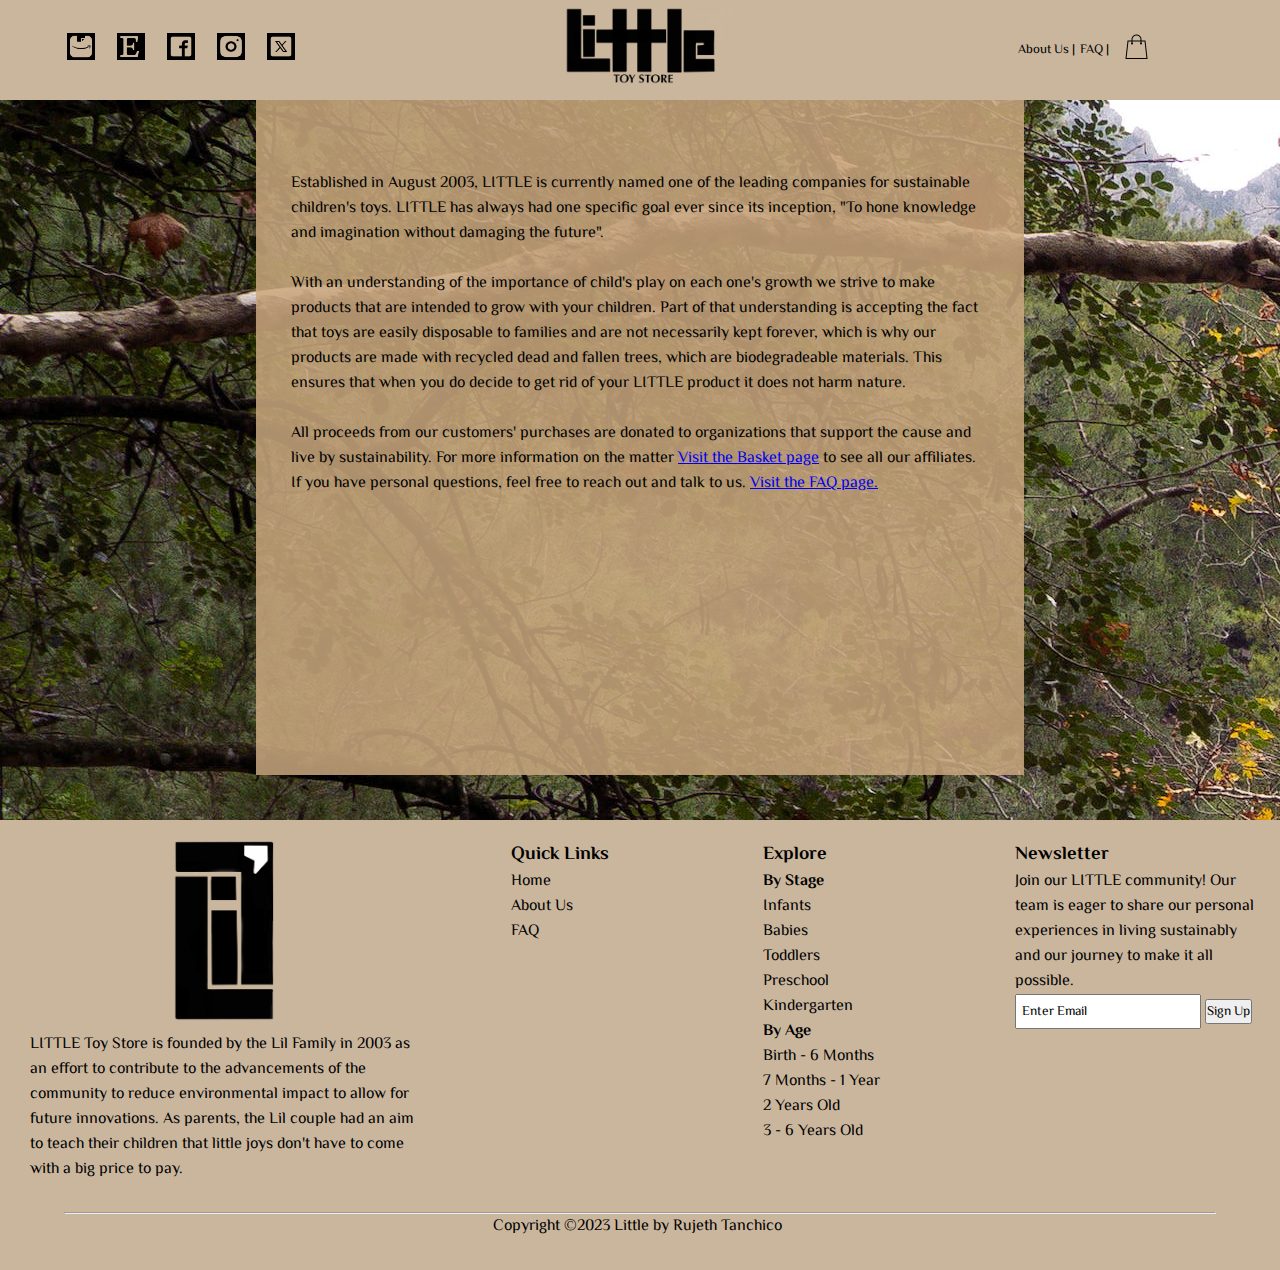
<file: Pages/about.html>
<!DOCTYPE html>
<html lang="en">
<head>
    <link rel="stylesheet" href="/Design & Layout/style.css">
    <meta charset="UTF-8">
    <meta name="viewport" content="width=device-width, initial-scale=1.0">
    <title>About LITTLE</title>
</head>
<body>
    <nav class="navigation"> 
        <ul class="soc-med_links"> <!--Social Media Links-->
            <li><a href="https://www.amazon.ae/" target="_blank"><img src="/Media/Images/amazon.png"></a></li>
            <li><a href="https://www.etsy.com/" target="_blank"><img src="/Media/Images/etsy.png"></a></li>
            <li><a href="https://www.facebook.com/" target="_blank"><img src="/Media/Images/facebook.png"></a></li>
            <li><a href="https://www.instagram.com/" target="_blank"><img src="/Media/Images/instagram.png"></a></li>
            <li><a href="https://twitter.com/?lang=en" target="_blank"><img src="/Media/Images/twitterx.png"></a></li>
        </ul>
        <a href="/index.html"><img class="logo-img" src="/Media/Images/Little_logo(2).PNG"></a>
        <ul class="page-links"> <!--Website Page Links-->
            <li><a href="/Pages/about.html">About Us</a> |</li>
            <li><a href="/Pages/faq.html">FAQ</a> |</li>
            <li><a href="/Pages/cart.html" class="icon" id="bag" ><img src="/Media/Images/icons8-shopping-bag-50.png"></a></li>
        </ul>
    </nav>

    <main class="main-about">
        <section class="text-filter-about">
            <div class="about-frame">
                <p>Established in August 2003, LITTLE is currently named one of the leading companies for sustainable children's toys. 
                    LITTLE has always had one specific goal ever since its inception, "To hone knowledge and imagination without damaging 
                    the future".<br><br>
                    With an understanding of the importance of child's play on each one's growth we strive to make products 
                    that are intended to grow with your children. Part of that understanding is accepting the fact that toys are easily 
                    disposable to families and are not necessarily kept forever, which is why our products are made with recycled dead and 
                    fallen trees, which are biodegradeable materials. This ensures that when you do decide to get rid of your LITTLE product 
                    it does not harm nature.<br><br>
                    All proceeds from our customers' purchases are donated to organizations that support the cause and live by sustainability. 
                    For more information on the matter <a href="/Pages/cart.html">Visit the Basket page</a> to see all our affiliates.<br>
                    If you have personal questions, feel free to reach out and talk to us. <a href="/Pages/faq.html">Visit the FAQ page.</a></p>
            </div>
        </section>
    </main>
    
    <footer>
        <section class="footer-links">
            <section id="logo">
                <img src="/Media/Images/IMG_4582.PNG">
                <p>LITTLE Toy Store is founded by the Lil Family in 2003 as an effort to contribute to the advancements 
                    of the community to reduce environmental impact to allow for future innovations. As parents, the Lil couple 
                    had an aim to teach their children that little joys don't have to come with a big price to pay.
                </p>
            </section>
            <section id="quick-links">
                <h3>Quick Links</h3>
                <ul>
                    <li><a href="/index.html">Home</a></li>
                    <li><a href="/Pages/about.html">About Us</a></li>
                    <li><a href="/Pages/faq.html">FAQ</a></li>
                </ul>
            </section>   
            <section id="explore">
                <h3>Explore</h3>
                <h4>By Stage</h4>
                <ul>
                    <li><a href="/Pages/By Category/inf_baby.html">Infants</a></li>
                    <li><a href="/Pages/By Category/inf_baby.html">Babies</a></li>
                    <li><a href="/Pages/By Category/toddler.html">Toddlers</a></li>
                    <li><a href="/Pages/By Category/prek_kg.html">Preschool</a></li>
                    <li><a href="/Pages/By Category/prek_kg.html">Kindergarten</a></li>
                </ul>
                <h4>By Age</h4>
                <ul>
                    <li><a href="/Pages/By Category/inf_baby.html">Birth - 6 Months</a></li>
                    <li><a href="/Pages/By Category/inf_baby.html">7 Months - 1 Year</a></li>
                    <li><a href="/Pages/By Category/toddler.html">2 Years Old</a></li>
                    <li><a href="/Pages/By Category/prek_kg.html">3 - 6 Years Old</a></li>
                </ul>
            </section>
            <section id="newsletter">
                <h3>Newsletter</h3>
                <p>Join our LITTLE community! Our team is eager to share our personal experiences in living sustainably 
                    and our journey to make it all possible.</p>
                <form>
                    <input id="email" type="text" value="Enter Email">
                    <button id="signup-btn" type="button">Sign Up</button>
                </form>
            </section>
        </section>
        <hr>
        <p id="copyright">Copyright &copy;2023 Little by Rujeth Tanchico</p>
    </footer>
</body>
</html>
</file>
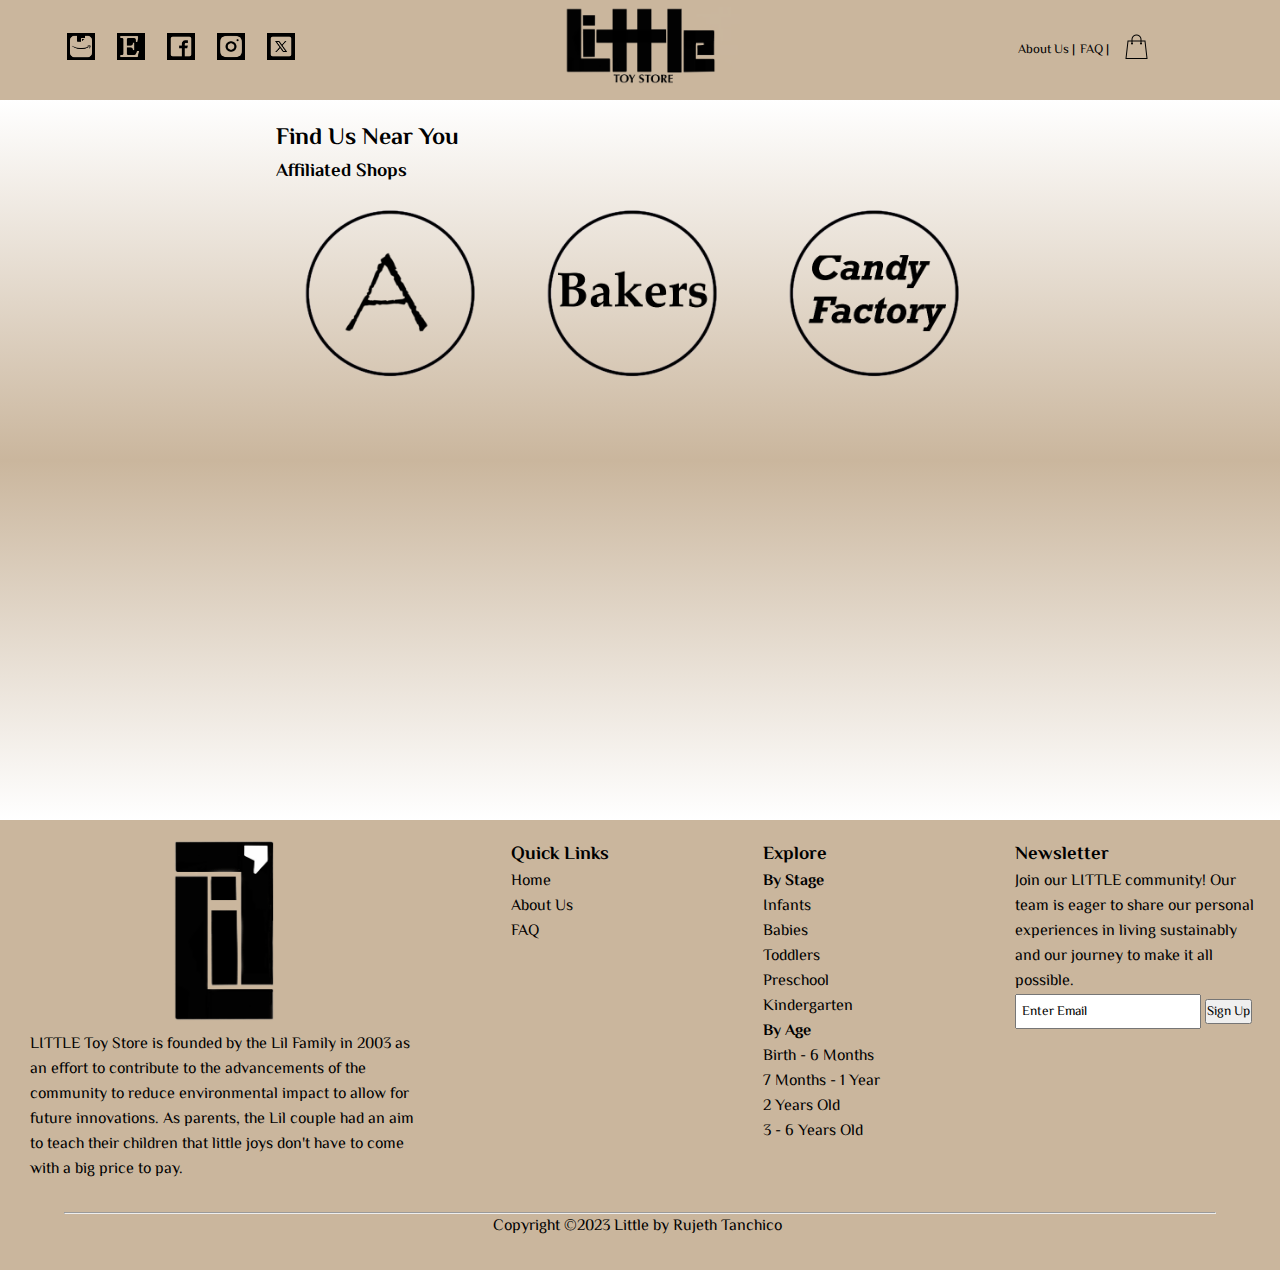
<file: Pages/cart.html>
<!DOCTYPE html>
<html lang="en">
<head>
    <link rel="stylesheet" href="/Design & Layout/style.css">
    <meta charset="UTF-8">
    <meta name="viewport" content="width=device-width, initial-scale=1.0">
    <title>Find Us</title>
</head>
<body>
    <nav class="navigation"> 
        <ul class="soc-med_links"> <!--Social Media Links-->
            <li><a href="https://www.amazon.ae/" target="_blank"><img src="/Media/Images/amazon.png"></a></li>
            <li><a href="https://www.etsy.com/" target="_blank"><img src="/Media/Images/etsy.png"></a></li>
            <li><a href="https://www.facebook.com/" target="_blank"><img src="/Media/Images/facebook.png"></a></li>
            <li><a href="https://www.instagram.com/" target="_blank"><img src="/Media/Images/instagram.png"></a></li>
            <li><a href="https://twitter.com/?lang=en" target="_blank"><img src="/Media/Images/twitterx.png"></a></li>
        </ul>
        <a href="/index.html"><img class="logo-img" src="/Media/Images/Little_logo(2).PNG"></a>
        <ul class="page-links"> <!--Website Page Links-->
            <li><a href="/Pages/about.html">About Us</a> |</li>
            <li><a href="/Pages/faq.html">FAQ</a> |</li>
            <li><a href="/Pages/cart.html" class="icon" id="bag" ><img src="/Media/Images/icons8-shopping-bag-50.png"></a></li>
        </ul>
    </nav>

    <main class="main-cart">
        <section class="text-filter-cart">
            <div class="cart-frame">
                <h2>Find Us Near You</h2>
                <h3>Affiliated Shops</h3>
                <div class="affiliates">
                    <img src="/Media/Images/Affiliates/IMG_4599.PNG">
                    <img src="/Media/Images/Affiliates/IMG_4598.PNG">
                    <img src="/Media/Images/Affiliates/IMG_4597.PNG">
                </div>
            </div>
        </section>
    </main>
    
    <footer>
        <section class="footer-links">
            <section id="logo">
                <img src="/Media/Images/IMG_4582.PNG">
                <p>LITTLE Toy Store is founded by the Lil Family in 2003 as an effort to contribute to the advancements 
                    of the community to reduce environmental impact to allow for future innovations. As parents, the Lil couple 
                    had an aim to teach their children that little joys don't have to come with a big price to pay.
                </p>
            </section>
            <section id="quick-links">
                <h3>Quick Links</h3>
                <ul>
                    <li><a href="/index.html">Home</a></li>
                    <li><a href="/Pages/about.html">About Us</a></li>
                    <li><a href="/Pages/faq.html">FAQ</a></li>
                </ul>
            </section>   
            <section id="explore">
                <h3>Explore</h3>
                <h4>By Stage</h4>
                <ul>
                    <li><a href="/Pages/By Category/inf_baby.html">Infants</a></li>
                    <li><a href="/Pages/By Category/inf_baby.html">Babies</a></li>
                    <li><a href="/Pages/By Category/toddler.html">Toddlers</a></li>
                    <li><a href="/Pages/By Category/prek_kg.html">Preschool</a></li>
                    <li><a href="/Pages/By Category/prek_kg.html">Kindergarten</a></li>
                </ul>
                <h4>By Age</h4>
                <ul>
                    <li><a href="/Pages/By Category/inf_baby.html">Birth - 6 Months</a></li>
                    <li><a href="/Pages/By Category/inf_baby.html">7 Months - 1 Year</a></li>
                    <li><a href="/Pages/By Category/toddler.html">2 Years Old</a></li>
                    <li><a href="/Pages/By Category/prek_kg.html">3 - 6 Years Old</a></li>
                </ul>
            </section>
            <section id="newsletter">
                <h3>Newsletter</h3>
                <p>Join our LITTLE community! Our team is eager to share our personal experiences in living sustainably 
                    and our journey to make it all possible.</p>
                <form>
                    <input id="email" type="text" value="Enter Email">
                    <button id="signup-btn" type="button">Sign Up</button>
                </form>
            </section>
        </section>
        <hr>
        <p id="copyright">Copyright &copy;2023 Little by Rujeth Tanchico</p>
    </footer>
</body>
</html>
</file>
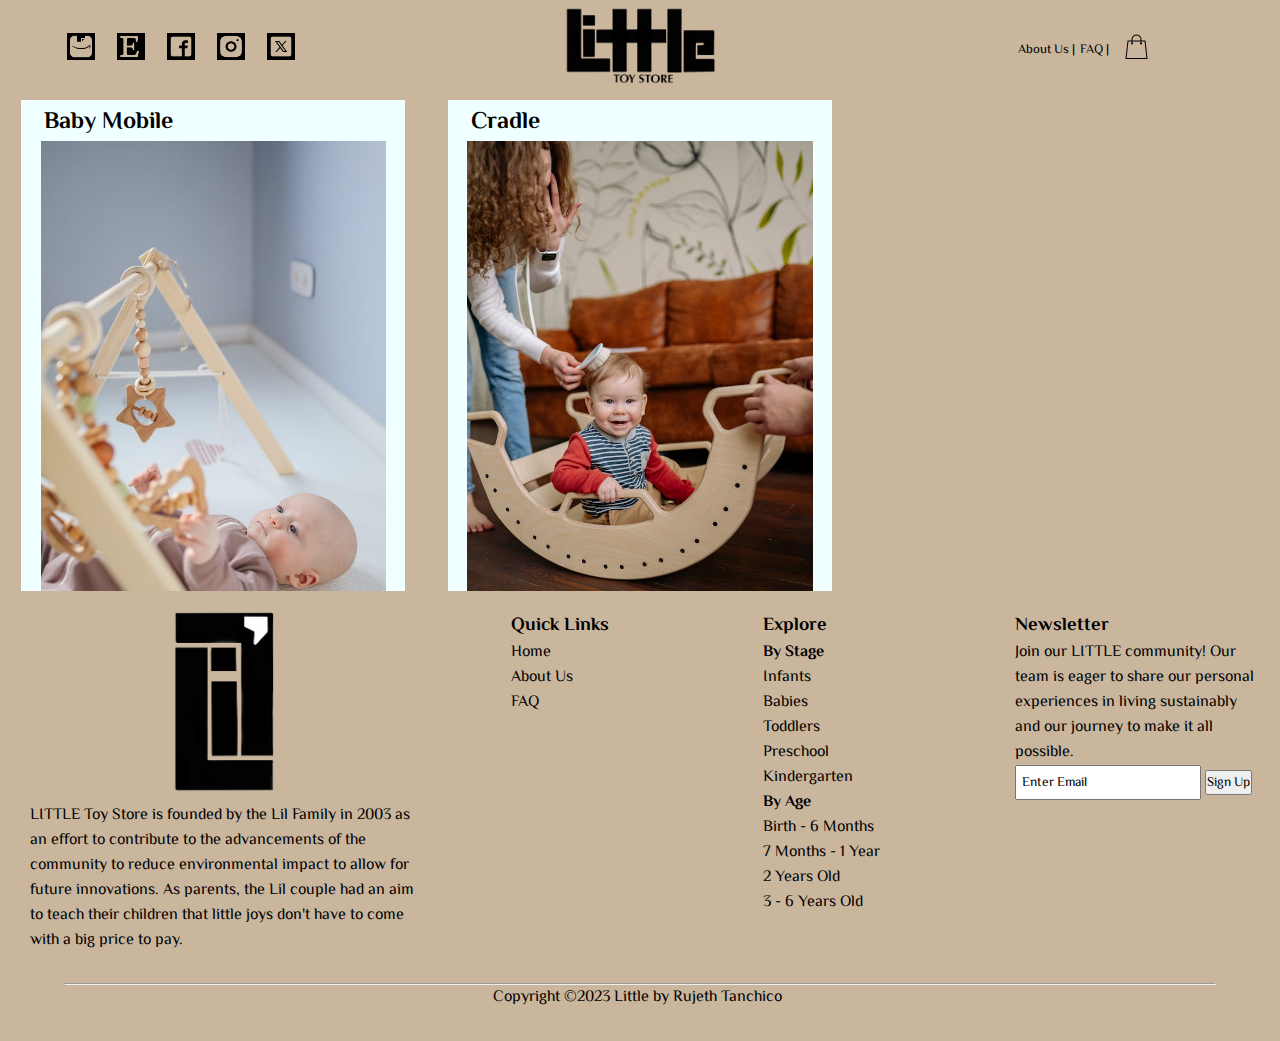
<file: Pages/By Category/inf_baby.html>
<!DOCTYPE html>
<html lang="en">
<head>
    <link rel="stylesheet" href="/Design & Layout/style.css">
    <meta charset="UTF-8">
    <meta name="viewport" content="width=device-width, initial-scale=1.0">
    <title>Infants and Babies</title>
</head>
<body>
    <nav class="navigation"> 
        <ul class="soc-med_links"> <!--Social Media Links-->
            <li><a href="https://www.amazon.ae/" target="_blank"><img src="/Media/Images/amazon.png"></a></li>
            <li><a href="https://www.etsy.com/" target="_blank"><img src="/Media/Images/etsy.png"></a></li>
            <li><a href="https://www.facebook.com/" target="_blank"><img src="/Media/Images/facebook.png"></a></li>
            <li><a href="https://www.instagram.com/" target="_blank"><img src="/Media/Images/instagram.png"></a></li>
            <li><a href="https://twitter.com/?lang=en" target="_blank"><img src="/Media/Images/twitterx.png"></a></li>
        </ul>
        <a href="/index.html"><img class="logo-img" src="/Media/Images/Little_logo(2).PNG"></a>
        <ul class="page-links"> <!--Website Page Links-->
            <li><a href="/Pages/about.html">About Us</a> |</li>
            <li><a href="/Pages/faq.html">FAQ</a> |</li>
            <li><a href="/Pages/cart.html" class="icon" id="bag" ><img src="/Media/Images/icons8-shopping-bag-50.png"></a></li>
        </ul>
    </nav>

    <main class="products">
        <section class="types">
            <h2>Baby Mobile</h2>
            <div class="prod-img" id="prod-one"></div>
        </section>
        <section class="types">
            <h2>Cradle</h2>
            <div class="prod-img" id="prod-two"></div>
        </section>
    </main>

    <footer>
        <section class="footer-links">
            <section id="logo">
                <img src="/Media/Images/IMG_4582.PNG">
                <p>LITTLE Toy Store is founded by the Lil Family in 2003 as an effort to contribute to the advancements 
                    of the community to reduce environmental impact to allow for future innovations. As parents, the Lil couple 
                    had an aim to teach their children that little joys don't have to come with a big price to pay.
                </p>
            </section>
            <section id="quick-links">
                <h3>Quick Links</h3>
                <ul>
                    <li><a href="/index.html">Home</a></li>
                    <li><a href="/Pages/about.html">About Us</a></li>
                    <li><a href="/Pages/faq.html">FAQ</a></li>
                </ul>
            </section>   
            <section id="explore">
                <h3>Explore</h3>
                <h4>By Stage</h4>
                <ul>
                    <li><a href="/Pages/By Category/inf_baby.html">Infants</a></li>
                    <li><a href="/Pages/By Category/inf_baby.html">Babies</a></li>
                    <li><a href="/Pages/By Category/toddler.html">Toddlers</a></li>
                    <li><a href="/Pages/By Category/prek_kg.html">Preschool</a></li>
                    <li><a href="/Pages/By Category/prek_kg.html">Kindergarten</a></li>
                </ul>
                <h4>By Age</h4>
                <ul>
                    <li><a href="/Pages/By Category/inf_baby.html">Birth - 6 Months</a></li>
                    <li><a href="/Pages/By Category/inf_baby.html">7 Months - 1 Year</a></li>
                    <li><a href="/Pages/By Category/toddler.html">2 Years Old</a></li>
                    <li><a href="/Pages/By Category/prek_kg.html">3 - 6 Years Old</a></li>
                </ul>
            </section>
            <section id="newsletter">
                <h3>Newsletter</h3>
                <p>Join our LITTLE community! Our team is eager to share our personal experiences in living sustainably 
                    and our journey to make it all possible.</p>
                <form>
                    <input id="email" type="text" value="Enter Email">
                    <button id="signup-btn" type="button">Sign Up</button>
                </form>
            </section>
        </section>
        <hr>
        <p id="copyright">Copyright &copy;2023 Little by Rujeth Tanchico</p>
    </footer>
</body>
</html>
</file>
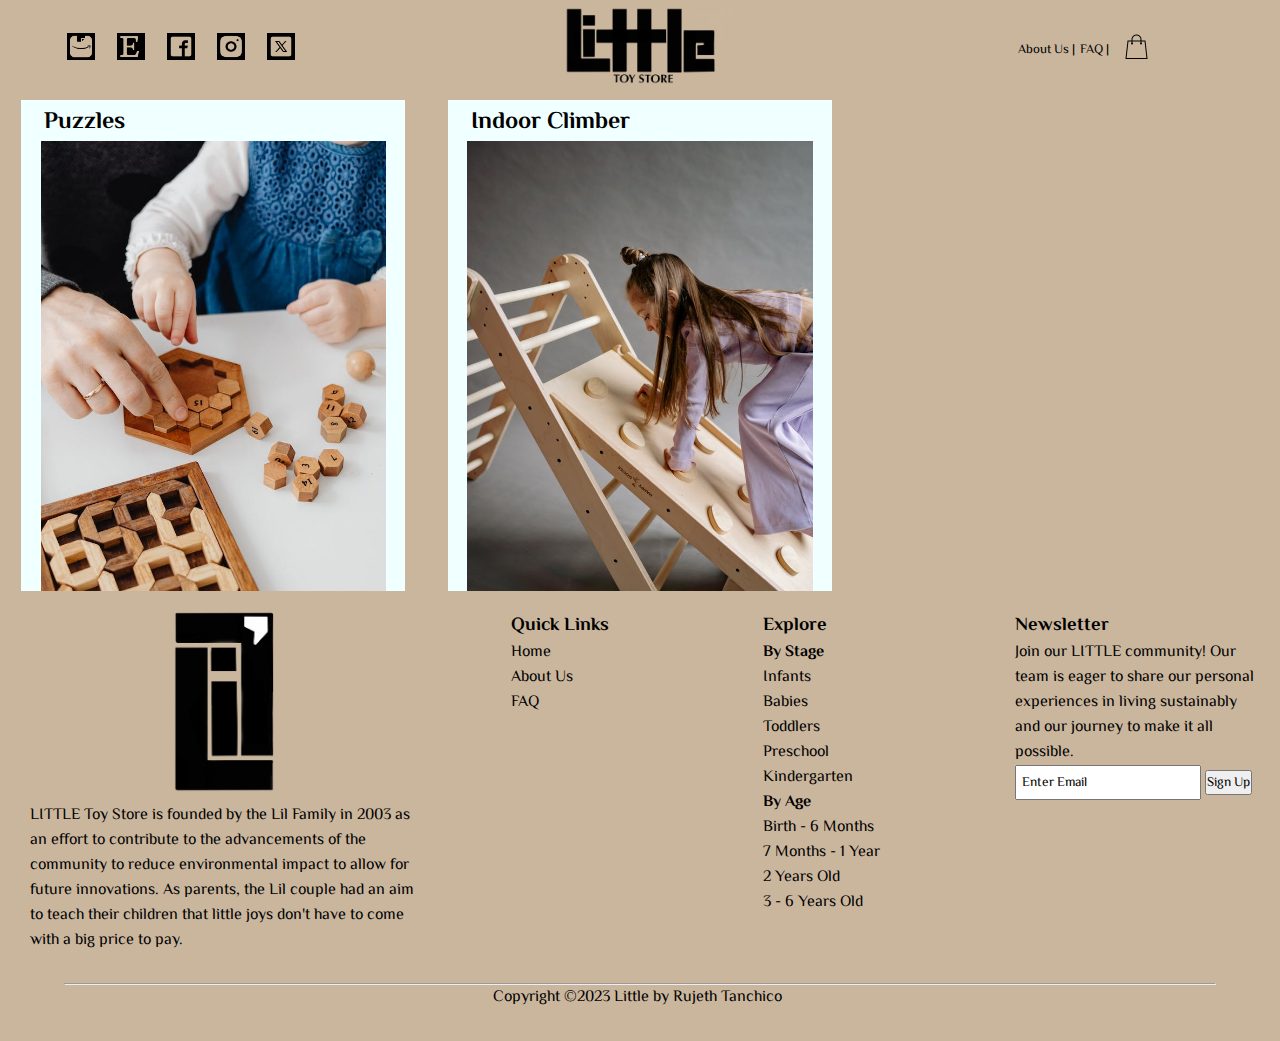
<file: Pages/By Category/prek_kg.html>
<!DOCTYPE html>
<html lang="en">
<head>
    <link rel="stylesheet" href="/Design & Layout/style.css">
    <meta charset="UTF-8">
    <meta name="viewport" content="width=device-width, initial-scale=1.0">
    <title>Preschool and Kindergarten</title>
</head>
<body>
    <nav class="navigation"> 
        <ul class="soc-med_links"> <!--Social Media Links-->
            <li><a href="https://www.amazon.ae/" target="_blank"><img src="/Media/Images/amazon.png"></a></li>
            <li><a href="https://www.etsy.com/" target="_blank"><img src="/Media/Images/etsy.png"></a></li>
            <li><a href="https://www.facebook.com/" target="_blank"><img src="/Media/Images/facebook.png"></a></li>
            <li><a href="https://www.instagram.com/" target="_blank"><img src="/Media/Images/instagram.png"></a></li>
            <li><a href="https://twitter.com/?lang=en" target="_blank"><img src="/Media/Images/twitterx.png"></a></li>
        </ul>
        <a href="/index.html"><img class="logo-img" src="/Media/Images/Little_logo(2).PNG"></a>
        <ul class="page-links"> <!--Website Page Links-->
            <li><a href="/Pages/about.html">About Us</a> |</li>
            <li><a href="/Pages/faq.html">FAQ</a> |</li>
            <li><a href="/Pages/cart.html" class="icon" id="bag" ><img src="/Media/Images/icons8-shopping-bag-50.png"></a></li>
        </ul>
    </nav>

    <main class="products">
        <section class="types">
            <h2>Puzzles</h2>
            <div class="prod-img" id="prod-six"></div>
        </section>
        <section class="types">
            <h2>Indoor Climber</h2>
            <div class="prod-img" id="prod-seven"></div>
        </section>
    </main>

    <footer>
        <section class="footer-links">
            <section id="logo">
                <img src="/Media/Images/IMG_4582.PNG">
                <p>LITTLE Toy Store is founded by the Lil Family in 2003 as an effort to contribute to the advancements 
                    of the community to reduce environmental impact to allow for future innovations. As parents, the Lil couple 
                    had an aim to teach their children that little joys don't have to come with a big price to pay.
                </p>
            </section>
            <section id="quick-links">
                <h3>Quick Links</h3>
                <ul>
                    <li><a href="/index.html">Home</a></li>
                    <li><a href="/Pages/about.html">About Us</a></li>
                    <li><a href="/Pages/faq.html">FAQ</a></li>
                </ul>
            </section>   
            <section id="explore">
                <h3>Explore</h3>
                <h4>By Stage</h4>
                <ul>
                    <li><a href="/Pages/By Category/inf_baby.html">Infants</a></li>
                    <li><a href="/Pages/By Category/inf_baby.html">Babies</a></li>
                    <li><a href="/Pages/By Category/toddler.html">Toddlers</a></li>
                    <li><a href="/Pages/By Category/prek_kg.html">Preschool</a></li>
                    <li><a href="/Pages/By Category/prek_kg.html">Kindergarten</a></li>
                </ul>
                <h4>By Age</h4>
                <ul>
                    <li><a href="/Pages/By Category/inf_baby.html">Birth - 6 Months</a></li>
                    <li><a href="/Pages/By Category/inf_baby.html">7 Months - 1 Year</a></li>
                    <li><a href="/Pages/By Category/toddler.html">2 Years Old</a></li>
                    <li><a href="/Pages/By Category/prek_kg.html">3 - 6 Years Old</a></li>
                </ul>
            </section>
            <section id="newsletter">
                <h3>Newsletter</h3>
                <p>Join our LITTLE community! Our team is eager to share our personal experiences in living sustainably 
                    and our journey to make it all possible.</p>
                <form>
                    <input id="email" type="text" value="Enter Email">
                    <button id="signup-btn" type="button">Sign Up</button>
                </form>
            </section>
        </section>
        <hr>
        <p id="copyright">Copyright &copy;2023 Little by Rujeth Tanchico</p>
    </footer>
</body>
</html>
</file>
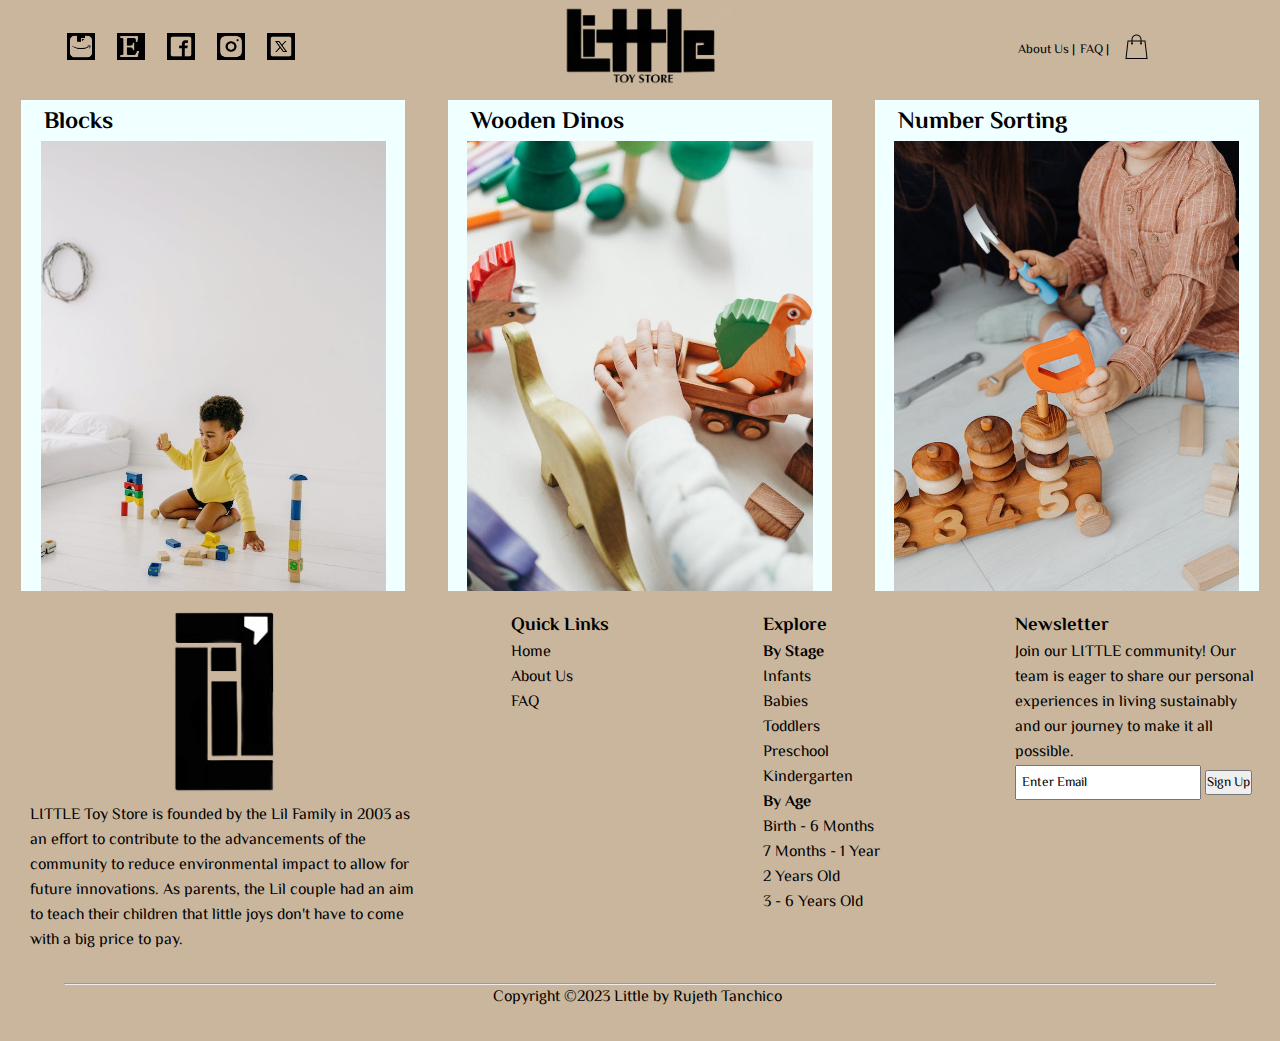
<file: Pages/By Category/toddler.html>
<!DOCTYPE html>
<html lang="en">
<head>
    <link rel="stylesheet" href="/Design & Layout/style.css">
    <meta charset="UTF-8">
    <meta name="viewport" content="width=device-width, initial-scale=1.0">
    <title>Toddler</title>
</head>
<body>
    <nav class="navigation"> 
        <ul class="soc-med_links"> <!--Social Media Links-->
            <li><a href="https://www.amazon.ae/" target="_blank"><img src="/Media/Images/amazon.png"></a></li>
            <li><a href="https://www.etsy.com/" target="_blank"><img src="/Media/Images/etsy.png"></a></li>
            <li><a href="https://www.facebook.com/" target="_blank"><img src="/Media/Images/facebook.png"></a></li>
            <li><a href="https://www.instagram.com/" target="_blank"><img src="/Media/Images/instagram.png"></a></li>
            <li><a href="https://twitter.com/?lang=en" target="_blank"><img src="/Media/Images/twitterx.png"></a></li>
        </ul>
        <a href="/index.html"><img class="logo-img" src="/Media/Images/Little_logo(2).PNG"></a>
        <ul class="page-links"> <!--Website Page Links-->
            <li><a href="/Pages/about.html">About Us</a> |</li>
            <li><a href="/Pages/faq.html">FAQ</a> |</li>
            <li><a href="/Pages/cart.html" class="icon" id="bag" ><img src="/Media/Images/icons8-shopping-bag-50.png"></a></li>
        </ul>
    </nav>

    <main class="products">
        <section class="types">
            <h2>Blocks</h2>
            <div class="prod-img" id="prod-three"></div>
        </section>
        <section class="types">
            <h2>Wooden Dinos</h2>
            <div class="prod-img" id="prod-four"></div>
        </section>
        <section class="types">
            <h2>Number Sorting</h2>
            <div class="prod-img" id="prod-five"></div>
        </section>
    </main>

    <footer>
        <section class="footer-links">
            <section id="logo">
                <img src="/Media/Images/IMG_4582.PNG">
                <p>LITTLE Toy Store is founded by the Lil Family in 2003 as an effort to contribute to the advancements 
                    of the community to reduce environmental impact to allow for future innovations. As parents, the Lil couple 
                    had an aim to teach their children that little joys don't have to come with a big price to pay.
                </p>
            </section>
            <section id="quick-links">
                <h3>Quick Links</h3>
                <ul>
                    <li><a href="/index.html">Home</a></li>
                    <li><a href="/Pages/about.html">About Us</a></li>
                    <li><a href="/Pages/faq.html">FAQ</a></li>
                </ul>
            </section>   
            <section id="explore">
                <h3>Explore</h3>
                <h4>By Stage</h4>
                <ul>
                    <li><a href="/Pages/By Category/inf_baby.html">Infants</a></li>
                    <li><a href="/Pages/By Category/inf_baby.html">Babies</a></li>
                    <li><a href="/Pages/By Category/toddler.html">Toddlers</a></li>
                    <li><a href="/Pages/By Category/prek_kg.html">Preschool</a></li>
                    <li><a href="/Pages/By Category/prek_kg.html">Kindergarten</a></li>
                </ul>
                <h4>By Age</h4>
                <ul>
                    <li><a href="/Pages/By Category/inf_baby.html">Birth - 6 Months</a></li>
                    <li><a href="/Pages/By Category/inf_baby.html">7 Months - 1 Year</a></li>
                    <li><a href="/Pages/By Category/toddler.html">2 Years Old</a></li>
                    <li><a href="/Pages/By Category/prek_kg.html">3 - 6 Years Old</a></li>
                </ul>
            </section>
            <section id="newsletter">
                <h3>Newsletter</h3>
                <p>Join our LITTLE community! Our team is eager to share our personal experiences in living sustainably 
                    and our journey to make it all possible.</p>
                <form>
                    <input id="email" type="text" value="Enter Email">
                    <button id="signup-btn" type="button">Sign Up</button>
                </form>
            </section>
        </section>
        <hr>
        <p id="copyright">Copyright &copy;2023 Little by Rujeth Tanchico</p>
    </footer>
</body>
</html>
</file>
<file: Design & Layout/style.css>
@import url("https://fonts.googleapis.com/css2?family=El+Messiri&display=swap");
@import url("https://fonts.googleapis.com/css2?family=Josefin+Sans&display=swap");
* {
  margin: 0;
  padding: 0;
  box-sizing: border-box;
  font-family: "El Messiri", sans-serif;
}

body {
  background-color: #CAB69D;
}

/*Navigation*/
/*Horizontal Layout*/
.navigation {
  top: 0;
  background-color: #CAB69D;
  display: grid;
  align-items: center;
  justify-items: center;
  z-index: 1;
  /*Handles media queries with max and min screen widths given*/
}
@media screen and (min-width: 752px) and (max-width: 1024px) {
  .navigation {
    margin-top: 10px;
  }
}
@media screen and (min-width: 1025px) {
  .navigation {
    /*Handles media queries with minimum screen width given*/
    height: 100px;
    width: 100%;
    grid-template-columns: 30% 20% 30%;
    -moz-column-gap: 10%;
         column-gap: 10%;
  }
}

.logo-img {
  max-width: 200px;
}

.soc-med_links, .email-frame .soc-med_links, .page-links { /*Unordered Lists within the nav bar.*/
  padding: 0%;
  list-style-type: none;
  display: inline-flex;
  justify-self: center;
  align-items: center;
  font-size: small;
  /*Handles media queries with maximum screen width given*/
}
@media screen and (max-width: 1024px) {
  .soc-med_links, .email-frame .soc-med_links, .page-links {
    font-size: 25px;
  }
}

.soc-med_links img, .email-frame .soc-med_links img {
  max-width: 55%;
  /*Handles media queries with maximum screen width given*/
}
@media screen and (max-width: 752px) {
  .soc-med_links img, .email-frame .soc-med_links img {
    visibility: hidden;
  }
}

.page-links img {
  max-width: 50%;
}

.page-links li {
  padding-left: 5px;
}

.page-links a {
  color: black;
  text-decoration: none;
}

.page-links a:visited {
  color: black;
}

.page-links a:hover {
  color: #946d3e;
}

#bag {
  padding-left: 20%;
}

.intro {
  width: auto;
  margin: auto;
}

/*Footer*/
footer {
  bottom: 0;
  width: 100%;
  height: 450px;
  background: #CAB69D;
}

footer section {
  padding: 10px;
}

#logo {
  display: flex;
  flex-wrap: wrap;
  flex-direction: column;
  justify-content: center;
  align-items: center;
}

#logo img {
  max-width: 25%;
}

#logo p {
  padding: 10px;
}

.footer-links {
  width: auto;
  display: grid;
  grid-template-columns: 34% 15% 15% 21%;
  -moz-column-gap: 5%;
       column-gap: 5%;
  /*Handles media queries with maximum screen width given*/
}
@media screen and (max-width: 752px) {
  .footer-links {
    display: flex;
    flex-direction: column;
  }
}

footer li {
  list-style-type: none;
}

#email {
  max-width: 100%;
  padding: 2%;
}

#signup-btn {
  margin-top: 5px;
}

footer hr {
  width: 90%;
  margin-left: auto;
  margin-right: auto;
}

#copyright {
  margin-left: auto;
  margin-right: auto;
  width: 295px;
  bottom: 0;
}

footer a {
  color: black;
  text-decoration: none;
}

footer a:visited {
  color: black;
}

footer a:hover {
  color: #946d3e;
}

/*Landing Page - Snap Scroll Effect*/
.landing-content {
  position: relative;
  scroll-snap-type: y mandatory;
  overflow-y: scroll;
  max-width: 100%;
  height: 100vh;
}

.landing-content section {
  max-width: 100%;
  height: 100%;
  display: flex;
  flex-wrap: wrap;
  justify-content: center;
  position: relative;
}
@media screen and (min-width: 480px) {
  .landing-content section {
    /*Handles media queries with minimum screen width given*/
    scroll-snap-align: start;
  }
}

.landing-intro {
  width: 2000px;
  height: 100%;
  display: flex;
  margin: auto;
}

/*PAGE DESIGNS*/
/*Home Page*/
.landing {
  top: 20vh;
  position: absolute;
  margin: auto;
  transform: translate(-50% -50%);
  width: 450px;
  height: 350px;
  z-index: -1;
  /*Handles media queries with maximum screen width given*/
}
@media screen and (max-width: 480px) {
  .landing {
    top: 0%;
    width: 100vw;
    height: 100%;
  }
}

.img {
  position: absolute;
  width: 100%;
  height: 100%;
  /*Handles media queries with max and min screen widths given*/
}
@media screen and (min-width: 1025px) and (max-width: 1200px) {
  .img {
    width: 80%;
    height: 70%;
  }
}

/*Landing Page - Welcome Stack*/
.stack-1 {
  background: url("/Media/Images/Landing/stack1.jpg") 50% 50% no-repeat;
  background-size: cover;
}

.stack-2 {
  background: url("/Media/Images/Landing/stack2.jpg") 50% 50% no-repeat;
  background-size: cover;
}

.stack-3 {
  background: url("/Media/Images/Landing/stack3.jpg") 50% 50% no-repeat;
  background-size: cover;
}

.stack-4 {
  background: url("/Media/Images/Landing/stack4.jpg") 50% 50% no-repeat;
  background-size: cover;
}

.stack-5 {
  background: url("/Media/Images/Landing/stack5.jpg") 50% 50% no-repeat;
  background-size: cover;
}

.stack-6 {
  background: url("/Media/Images/Landing/stack6.jpg") 50% 50% no-repeat;
  background-size: cover;
}

.stack-7 {
  background: url("/Media/Images/Landing/stack7.jpg") 50% 50% no-repeat;
  background-size: cover;
}

.section1-label {
  position: relative;
  width: 55%;
  height: auto;
  margin-top: 3.5%;
  margin-left: 5%;
  margin-right: auto;
  font-size: 115px;
  font-weight: 800;
  font-family: "Josefin Sans", sans-serif;
  z-index: 1;
  /*Handles media queries with maximum screen width given*/
  /*Handles media queries with max and min screen widths given*/
  /*Handles media queries with max and min screen widths given*/
}
@media screen and (max-width: 480px) {
  .section1-label {
    font-size: 50px;
    width: 90%;
    height: -moz-fit-content;
    height: fit-content;
    margin-top: auto;
    margin-bottom: auto;
  }
}
@media screen and (min-width: 481px) and (max-width: 1024px) {
  .section1-label {
    margin-bottom: auto;
    margin-left: auto;
    margin-right: auto;
    width: 70%;
    font-size: 5vw;
  }
}
@media screen and (min-width: 1025px) and (max-width: 1200px) {
  .section1-label {
    margin-top: auto;
    margin-bottom: auto;
    width: 40%;
    font-size: 8vw;
  }
}
@media screen and (min-width: 1025px) {
  .section1-label {
    /*Handles media queries with minimum screen width given*/
    width: 40%;
    font-size: 8vw;
  }
}

.section1-label img {
  /*Handles media queries with maximum screen width given*/
  /*Handles media queries with max and min screen widths given*/
}
@media screen and (max-width: 1024px) {
  .section1-label img {
    width: 90vw;
  }
}
@media screen and (min-width: 481px) and (max-width: 1024px) {
  .section1-label img {
    width: 100%;
  }
}
@media screen and (min-width: 1025px) {
  .section1-label img {
    /*Handles media queries with minimum screen width given*/
    width: 100%;
  }
}

/*Product Gallery*/
.prod-gallery {
  background-image: linear-gradient(to bottom, #CAB69D, white);
  display: flex;
  flex-direction: column;
  justify-content: center;
  align-items: center;
  width: 100%;
  /*Handles media queries with max and min screen widths given*/
}
@media screen and (min-width: 753px) and (max-width: 1200px) {
  .prod-gallery {
    display: grid;
    grid-template-columns: 49% 50%;
    width: 100%;
  }
}

.link-images {
  display: flex;
  flex-direction: row;
  max-width: 98%;
  justify-content: space-evenly;
  margin: auto;
  /*Handles media queries with maximum screen width given*/
  /*Handles media queries with max and min screen widths given*/
}
@media screen and (max-width: 752px) {
  .link-images {
    width: 95%;
    height: 95%;
    display: grid;
    margin-top: auto;
    grid-template-columns: 50% 50%;
    grid-template-rows: 30% 30% 30%;
    justify-content: center;
    align-items: center;
  }
}
@media screen and (min-width: 753px) and (max-width: 1200px) {
  .link-images {
    display: flex;
    flex-direction: column;
    justify-content: space-evenly;
    width: 35%;
    height: 95%;
  }
}

.prod-link, .prod-link p, .prod-link a {
  width: 250px;
  height: 200px;
  /*Handles media queries with maximum screen width given*/
  /*Handles media queries with max and min screen widths given*/
}
@media screen and (max-width: 752px) {
  .prod-link, .prod-link p, .prod-link a {
    max-width: 100%;
    max-height: 90%;
    margin: auto;
  }
}
@media screen and (min-width: 753px) and (max-width: 1200px) {
  .prod-link, .prod-link p, .prod-link a {
    width: 100%;
    height: 20%;
  }
}

.prod-link p {
  padding: auto;
  margin: auto;
  opacity: 0;
  z-index: 99;
  background-color: rgba(255, 255, 255, 0.8);
  padding-top: 50%;
  padding-left: 10px;
}

.prod-link:hover p {
  opacity: 1;
  z-index: 98;
  transition: all ease 0.5s;
  color: black;
  font-family: "Josefin Sans", sans-serif;
  font-size: 30px;
  /*Handles media queries with maximum screen width given*/
}
@media screen and (max-width: 480px) {
  .prod-link:hover p {
    max-width: 100%;
    max-height: 80%;
  }
}

.prod-gallery video {
  margin-top: 5px;
  max-width: 100%;
  height: 400px;
  z-index: 0;
  /*Handles media queries with maximum screen width given*/
  /*Handles media queries with max and min screen widths given*/
}
@media screen and (max-width: 752px) {
  .prod-gallery video {
    position: absolute;
    width: 50px;
    height: 50px;
    visibility: hidden;
    z-index: -10;
  }
}
@media screen and (min-width: 753px) and (max-width: 1200px) {
  .prod-gallery video {
    position: relative;
    width: 60%;
  }
}

.img1 {
  background: url("/Media/Images/Landing/Slider/s1.jpg") 50% 50% no-repeat;
  background-size: cover;
}

.img2 {
  background: url("/Media/Images/Landing/Slider/s2.jpg") 50% 50% no-repeat;
  background-size: cover;
}

.img3 {
  background: url("/Media/Images/Landing/Slider/s3.jpg") 50% 50% no-repeat;
  background-size: cover;
}

.img4 {
  background: url("/Media/Images/Landing/Slider/s4.jpg") 50% 50% no-repeat;
  background-size: cover;
}

.img5 {
  background: url("/Media/Images/Landing/Slider/s5.jpg") 50% 50% no-repeat;
  background-size: cover;
}

/*Section 2 - What is LITTLE*/
.what-little {
  background-color: white;
}

.what-little article {
  position: relative;
  display: flex;
  flex-direction: row;
  -moz-column-gap: 5%;
       column-gap: 5%;
  justify-content: center;
  align-items: center;
}

.what-little aside {
  max-width: 50%;
}

.what-img {
  max-width: 100%;
  max-height: 90vh;
}

/*Section 3 - How LITTLE operates*/
.how-little {
  background-image: linear-gradient(to bottom, white, #b18857);
}

.how-little article {
  position: relative;
  display: flex;
  flex-direction: row;
  -moz-column-gap: 2%;
       column-gap: 2%;
  justify-content: center;
  align-items: center;
  padding: 20px;
  width: 80%;
  /*Handles media queries with maximum screen width given*/
  /*Handles media queries with maximum screen width given*/
}
@media screen and (max-width: 752px) {
  .how-little article {
    width: 95%;
  }
}
@media screen and (max-width: 480px) {
  .how-little article {
    flex-direction: column;
  }
}

.how-little aside {
  width: 100%;
}

.how-images {
  /*Handles media queries with maximum screen width given*/
}
@media screen and (max-width: 480px) {
  .how-images {
    display: flex;
    flex-direction: row;
  }
}

.how-images img {
  max-width: 100%;
  /*Handles media queries with maximum screen width given*/
}
@media screen and (max-width: 480px) {
  .how-images img {
    max-width: 95%;
  }
}

/*Section 4 - Where to Finc LITTLE*/
.where-little {
  background-image: linear-gradient(to bottom, #b18857, white);
}

.where-little article {
  position: relative;
  display: flex;
  flex-direction: column;
  -moz-column-gap: 5%;
       column-gap: 5%;
  justify-content: space-evenly;
  align-items: center;
}

.where-little aside {
  max-width: 50%;
}

.where-img {
  max-width: 100%;
  max-height: 100%;
}

.how-little h2, .what-little h2, .where-little h2 {
  /*Handles media queries with maximum screen width given*/
}
@media screen and (max-width: 752px) {
  .how-little h2, .what-little h2, .where-little h2 {
    font-size: 20px;
  }
}

.how-little p, .what-little p, .where-little p {
  /*Handles media queries with maximum screen width given*/
}
@media screen and (max-width: 752px) {
  .how-little p, .what-little p, .where-little p {
    font-size: 15px;
  }
}

.how-little a, .what-little a, .where-little a {
  /*Handles media queries with maximum screen width given*/
  color: #725430;
}
@media screen and (max-width: 752px) {
  .how-little a, .what-little a, .where-little a {
    font-size: 15px;
  }
}

/*FAQ Page*/
.main-faq {
  position: relative;
  height: 75vh;
  /*Handles media queries with max and min screen widths given*/
}
@media screen and (min-width: 481px) and (max-width: 1024px) {
  .main-faq {
    height: 60vh;
  }
}
@media screen and (min-width: 1025px) {
  .main-faq {
    /*Handles media queries with minimum screen width given*/
    height: 80vh;
  }
}

video {
  position: relative;
  width: 100%;
  height: 100vh;
  -o-object-fit: cover;
     object-fit: cover;
  z-index: -1;
}
@media screen and (min-width: 1025px) {
  video {
    /*Handles media queries with minimum screen width given*/
    height: 80vh;
  }
}

.text-filter {
  position: absolute;
  width: 100%;
  height: 70vh;
  text-align: justify;
}

.faq-frame {
  position: relative;
  width: 80%;
  height: 65vh;
  margin: auto;
  margin-top: 20px;
  display: flex;
  flex-direction: column;
  align-items: center;
  justify-items: center;
  background-color: rgba(145, 122, 95, 0.75);
  overflow: hidden;
  overflow-y: auto;
  padding: 10px;
  /*Handles media queries with max and min screen widths given*/
}
@media screen and (min-width: 481px) and (max-width: 1024px) {
  .faq-frame {
    height: 55vh;
  }
}
@media screen and (min-width: 1025px) {
  .faq-frame {
    /*Handles media queries with minimum screen width given*/
    width: 60%;
    height: 75vh;
  }
}

.answered-qs {
  width: 90%;
}

.question, .answer {
  width: 100%;
  margin: 0%;
  padding: 15px;
}

.question {
  background-color: #CAB69D;
  position: relative;
  cursor: pointer;
  /*Handles media queries with maximum screen width given*/
  /*Handles media queries with max and min screen widths given*/
}
@media screen and (max-width: 480px) {
  .question {
    font-size: 2.8vw;
  }
}
@media screen and (min-width: 481px) and (max-width: 752px) {
  .question {
    font-size: 15px;
  }
}

.question::before {
  content: "+";
  position: absolute;
  top: 50%;
  right: 20px;
  transform: translateY(-50%);
  font-size: medium;
}

.answer {
  position: relative;
  padding: 5px;
  height: 0;
  overflow: hidden;
  transition: 0.5%;
}

.answered-qs.active {
  height: auto;
  padding: 15px;
}
.answered-qs.active .answer {
  height: auto;
  padding: 15px;
  background-color: #e0c9ad;
}

.email-frame {
  margin: auto;
}

.email-frame .soc-med_links img {
  visibility: hidden;
  /*Handles media queries with maximum screen width given*/
}
@media screen and (max-width: 752px) {
  .email-frame .soc-med_links img {
    visibility: visible;
  }
}

/*ABOUT Page*/
.main-about {
  position: relative;
  height: 75vh;
  background-image: url("/Media/Images/pexels-aysegul-alp-14850327.jpg");
  /*Handles media queries with max and min screen widths given*/
}
@media screen and (min-width: 481px) and (max-width: 1024px) {
  .main-about {
    height: 90vh;
  }
}
@media screen and (min-width: 1025px) {
  .main-about {
    /*Handles media queries with minimum screen width given*/
    height: 80vh;
  }
}

.about-frame {
  position: relative;
  width: 80%;
  height: 65vh;
  margin: auto;
  background-color: rgba(202, 168, 127, 0.85);
  padding: 20px;
  /*Handles media queries with maximum screen width given*/
  /*Handles media queries with max and min screen widths given*/
}
@media screen and (max-width: 480px) {
  .about-frame {
    width: 95%;
    height: 75vh;
  }
}
@media screen and (min-width: 481px) and (max-width: 1024px) {
  .about-frame {
    height: 90vh;
  }
}
@media screen and (min-width: 1025px) {
  .about-frame {
    /*Handles media queries with minimum screen width given*/
    width: 60%;
    height: 75vh;
  }
}

.about-frame p {
  width: 100%;
  padding: 15px;
  margin: auto;
  position: relative;
  /*Handles media queries with maximum screen width given*/
  /*Handles media queries with max and min screen widths given*/
}
@media screen and (max-width: 480px) {
  .about-frame p {
    font-size: 2.8vw;
  }
}
@media screen and (min-width: 481px) and (max-width: 752px) {
  .about-frame p {
    font-size: 15px;
  }
}
@media screen and (min-width: 1025px) {
  .about-frame p {
    /*Handles media queries with minimum screen width given*/
    margin-top: 5%;
  }
}

/*BASKET Page*/
.main-cart {
  position: relative;
  height: 75vh;
  background-image: linear-gradient(to bottom, white, #CAB69D, white);
  /*Handles media queries with max and min screen widths given*/
}
@media screen and (min-width: 481px) and (max-width: 1024px) {
  .main-cart {
    height: 90vh;
  }
}
@media screen and (min-width: 1025px) {
  .main-cart {
    /*Handles media queries with minimum screen width given*/
    height: 80vh;
  }
}

.cart-frame {
  position: relative;
  width: 80%;
  height: 65vh;
  margin: auto;
  padding: 20px;
  /*Handles media queries with maximum screen width given*/
  /*Handles media queries with max and min screen widths given*/
}
@media screen and (max-width: 480px) {
  .cart-frame {
    width: 95%;
    height: 75vh;
  }
}
@media screen and (min-width: 481px) and (max-width: 1024px) {
  .cart-frame {
    height: 90vh;
  }
}
@media screen and (min-width: 1025px) {
  .cart-frame {
    /*Handles media queries with minimum screen width given*/
    width: 60%;
    height: 75vh;
  }
}

.affiliates {
  display: grid;
  grid-template-columns: 33% 33% 33%;
  justify-content: space-evenly;
  align-items: center;
}

.affiliates img {
  max-width: 90%;
}

/*PRODUCTS PAGE*/
.products {
  display: grid;
  grid-template-columns: 30% 30% 30%;
  justify-content: space-around;
  margin: auto;
  height: 100%;
  /*Handles media queries with maximum screen width given*/
}
@media screen and (max-width: 752px) {
  .products {
    display: flex;
    flex-direction: column;
  }
}

.types {
  background-color: azure;
  max-width: 400px;
  max-height: 500px;
}

.prod-img {
  width: 90%;
  height: 450px;
  margin-left: auto;
  margin-right: auto;
  background-size: cover;
}

.products h2 {
  margin-left: 6%;
  margin-top: 1%;
}

#prod-one {
  background-image: url("/Media/Images/1.jpg");
}

#prod-two {
  background-image: url("/Media/Images/2.jpg");
}

#prod-three {
  background-image: url("/Media/Images/3.jpg");
}

#prod-four {
  background-image: url("/Media/Images/4.jpg");
}

#prod-five {
  background-image: url("/Media/Images/5.jpg");
}

#prod-six {
  background-image: url("/Media/Images/6.jpg");
}

#prod-seven {
  background-image: url("/Media/Images/7.jpg");
}/*# sourceMappingURL=style.css.map */
</file>
